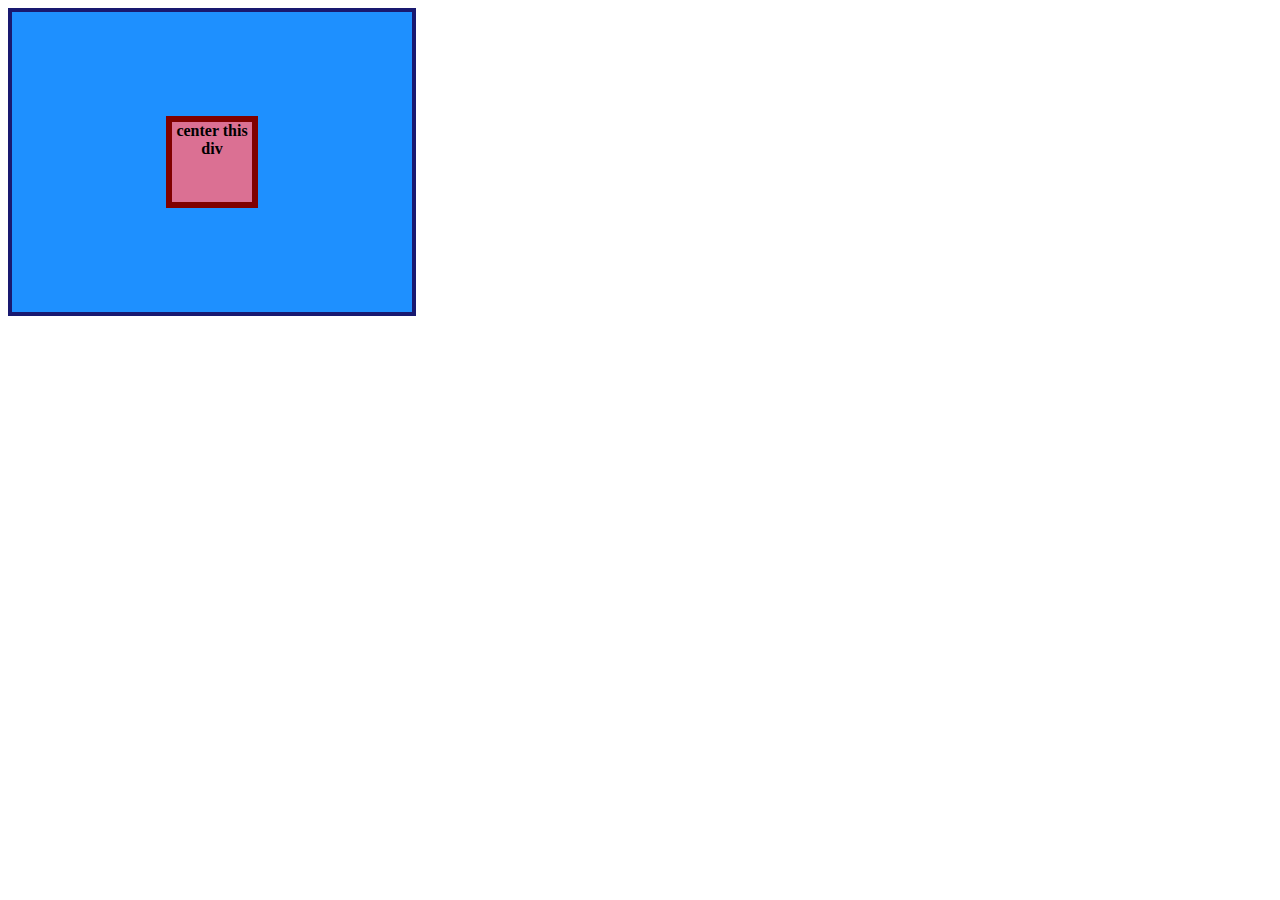
<file: flex/01-flex-center/index.html>
<!DOCTYPE html>
<html lang="en">
    <head>
        <meta charset="UTF-8" />
        <meta http-equiv="X-UA-Compatible" content="IE=edge" />
        <meta name="viewport" content="width=device-width, initial-scale=1.0" />
        <title>CENTER THIS DIV</title>
        <link rel="stylesheet" href="style.css" />
    </head>
    <body>
        <div class="container">
            <div class="box">center this div</div>
        </div>
    </body>
</html>
</file>
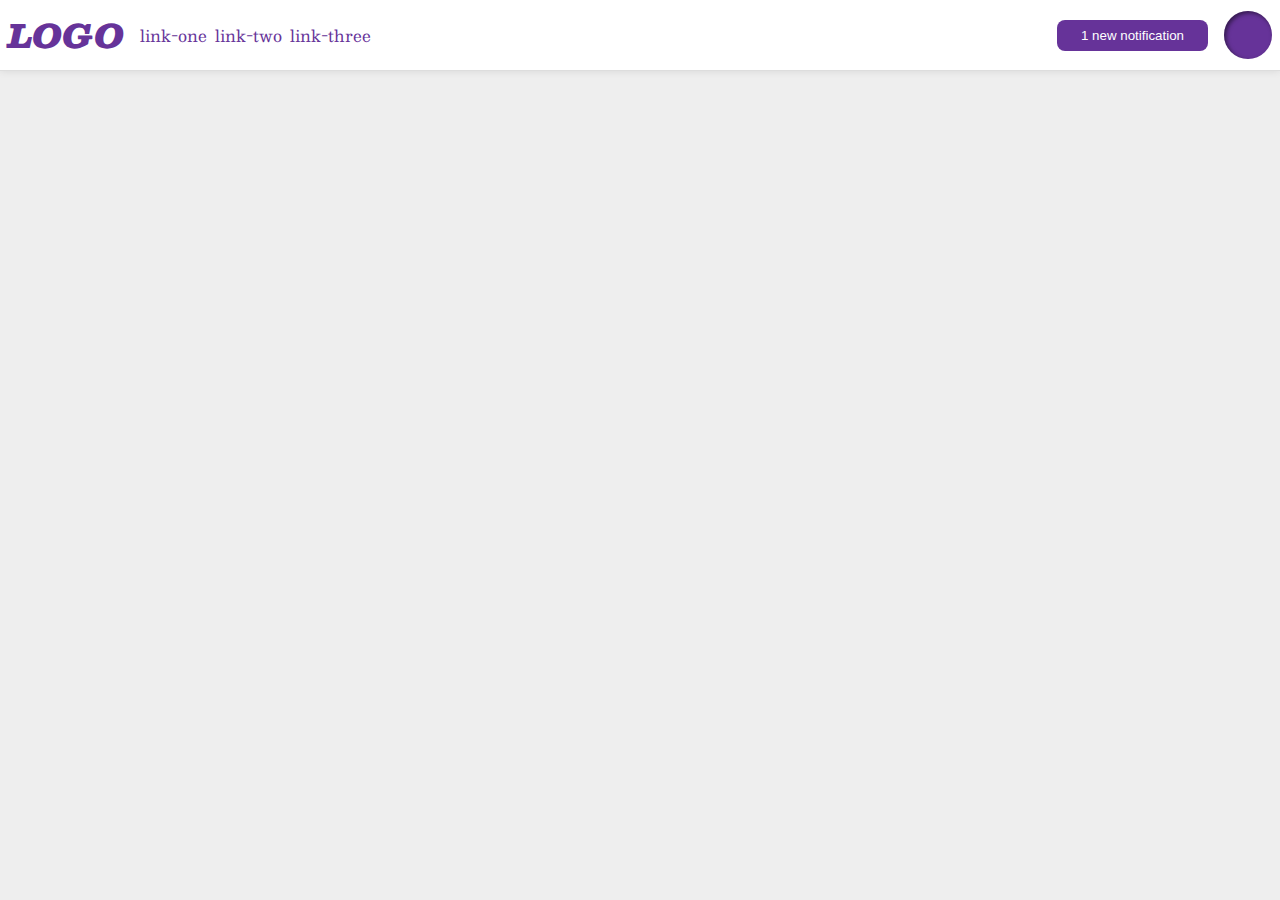
<file: flex/03-flex-header-2/index.html>
<!DOCTYPE html>
<html lang="en">
    <head>
        <meta charset="UTF-8" />
        <meta http-equiv="X-UA-Compatible" content="IE=edge" />
        <meta name="viewport" content="width=device-width, initial-scale=1.0" />
        <title>Flex Header 2</title>
        <link rel="stylesheet" href="style.css" />
    </head>
    <body>
        <div class="header">
            <div>
                <div class="logo">LOGO</div>
                <ul class="links">
                    <li><a href="google.com">link-one</a></li>
                    <li><a href="google.com">link-two</a></li>
                    <li><a href="google.com">link-three</a></li>
                </ul>
            </div>
            <div>
                <button class="notifications">1 new notification</button>
                <div class="profile-image"></div>
            </div>
        </div>
    </body>
</html>
</file>
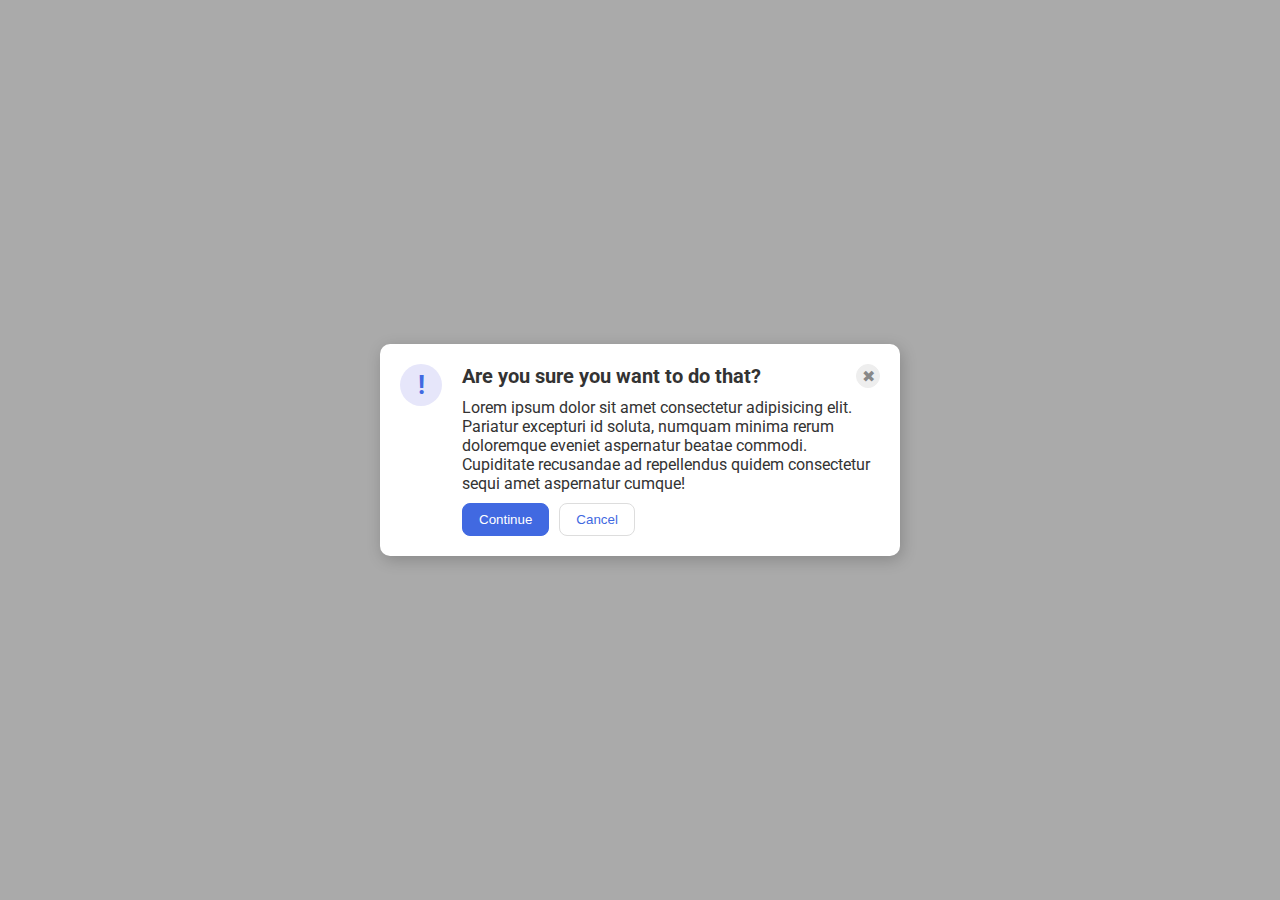
<file: flex/05-flex-modal/index.html>
<!DOCTYPE html>
<html lang="en">
    <head>
        <meta charset="UTF-8" />
        <meta http-equiv="X-UA-Compatible" content="IE=edge" />
        <meta name="viewport" content="width=device-width, initial-scale=1.0" />
        <link rel="stylesheet" href="style.css" />
        <title>Modal</title>
    </head>
    <body>
        <div class="modal">
            <div class="icon">!</div>
            <div class="container">
                <div class="container-header">
                    <div class="header">Are you sure you want to do that?</div>
                    <button class="close-button">✖</button>
                </div>
                <div class="text">
                    Lorem ipsum dolor sit amet consectetur adipisicing elit.
                    Pariatur excepturi id soluta, numquam minima rerum
                    doloremque eveniet aspernatur beatae commodi. Cupiditate
                    recusandae ad repellendus quidem consectetur sequi amet
                    aspernatur cumque!
                </div>
                <div class="button-group">
                    <button class="continue">Continue</button>
                    <button class="cancel">Cancel</button>
                </div>
            </div>
        </div>
    </body>
</html>
</file>
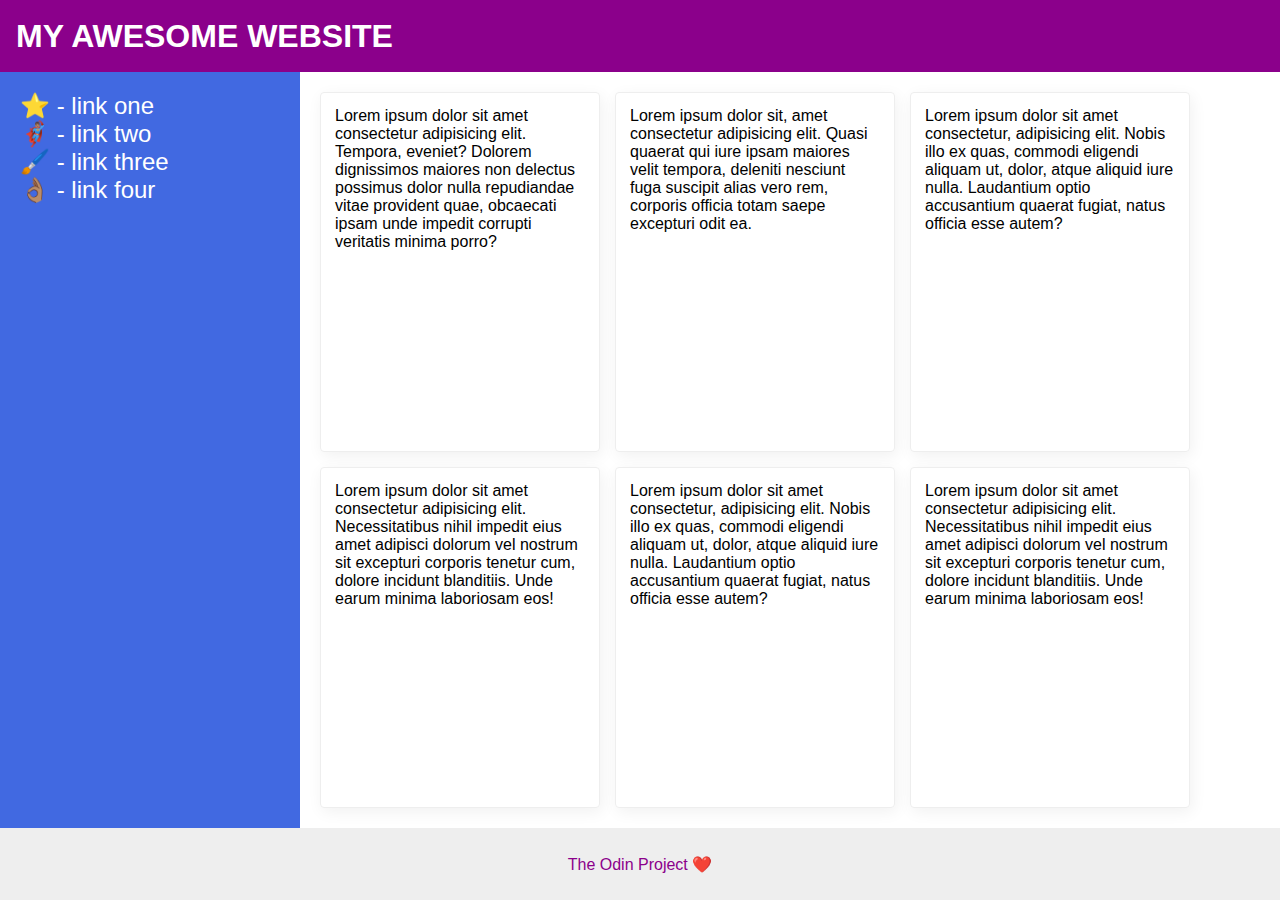
<file: flex/07-flex-layout-2/index.html>
<!DOCTYPE html>
<html lang="en">
    <head>
        <meta charset="UTF-8" />
        <meta http-equiv="X-UA-Compatible" content="IE=edge" />
        <meta name="viewport" content="width=device-width, initial-scale=1.0" />
        <title>The Holy Grail</title>
        <link rel="stylesheet" href="style.css" />
    </head>
    <body>
        <div class="header">MY AWESOME WEBSITE</div>

        <div class="content">
            <div class="sidebar">
                <ul>
                    <li><a href="#">⭐ - link one</a></li>
                    <li><a href="#">🦸🏽‍♂️ - link two</a></li>
                    <li><a href="#">🖌️ - link three</a></li>
                    <li><a href="#">👌🏽 - link four</a></li>
                </ul>
            </div>
            <div class="cards">
                <div class="card">
                    Lorem ipsum dolor sit amet consectetur adipisicing elit.
                    Tempora, eveniet? Dolorem dignissimos maiores non delectus
                    possimus dolor nulla repudiandae vitae provident quae,
                    obcaecati ipsam unde impedit corrupti veritatis minima
                    porro?
                </div>
                <div class="card">
                    Lorem ipsum dolor sit, amet consectetur adipisicing elit.
                    Quasi quaerat qui iure ipsam maiores velit tempora, deleniti
                    nesciunt fuga suscipit alias vero rem, corporis officia
                    totam saepe excepturi odit ea.
                </div>
                <div class="card">
                    Lorem ipsum dolor sit amet consectetur, adipisicing elit.
                    Nobis illo ex quas, commodi eligendi aliquam ut, dolor,
                    atque aliquid iure nulla. Laudantium optio accusantium
                    quaerat fugiat, natus officia esse autem?
                </div>
                <div class="card">
                    Lorem ipsum dolor sit amet consectetur adipisicing elit.
                    Necessitatibus nihil impedit eius amet adipisci dolorum vel
                    nostrum sit excepturi corporis tenetur cum, dolore incidunt
                    blanditiis. Unde earum minima laboriosam eos!
                </div>
                <div class="card">
                    Lorem ipsum dolor sit amet consectetur, adipisicing elit.
                    Nobis illo ex quas, commodi eligendi aliquam ut, dolor,
                    atque aliquid iure nulla. Laudantium optio accusantium
                    quaerat fugiat, natus officia esse autem?
                </div>
                <div class="card">
                    Lorem ipsum dolor sit amet consectetur adipisicing elit.
                    Necessitatibus nihil impedit eius amet adipisci dolorum vel
                    nostrum sit excepturi corporis tenetur cum, dolore incidunt
                    blanditiis. Unde earum minima laboriosam eos!
                </div>
            </div>
        </div>

        <div class="footer">The Odin Project ❤️</div>
    </body>
</html>
</file>
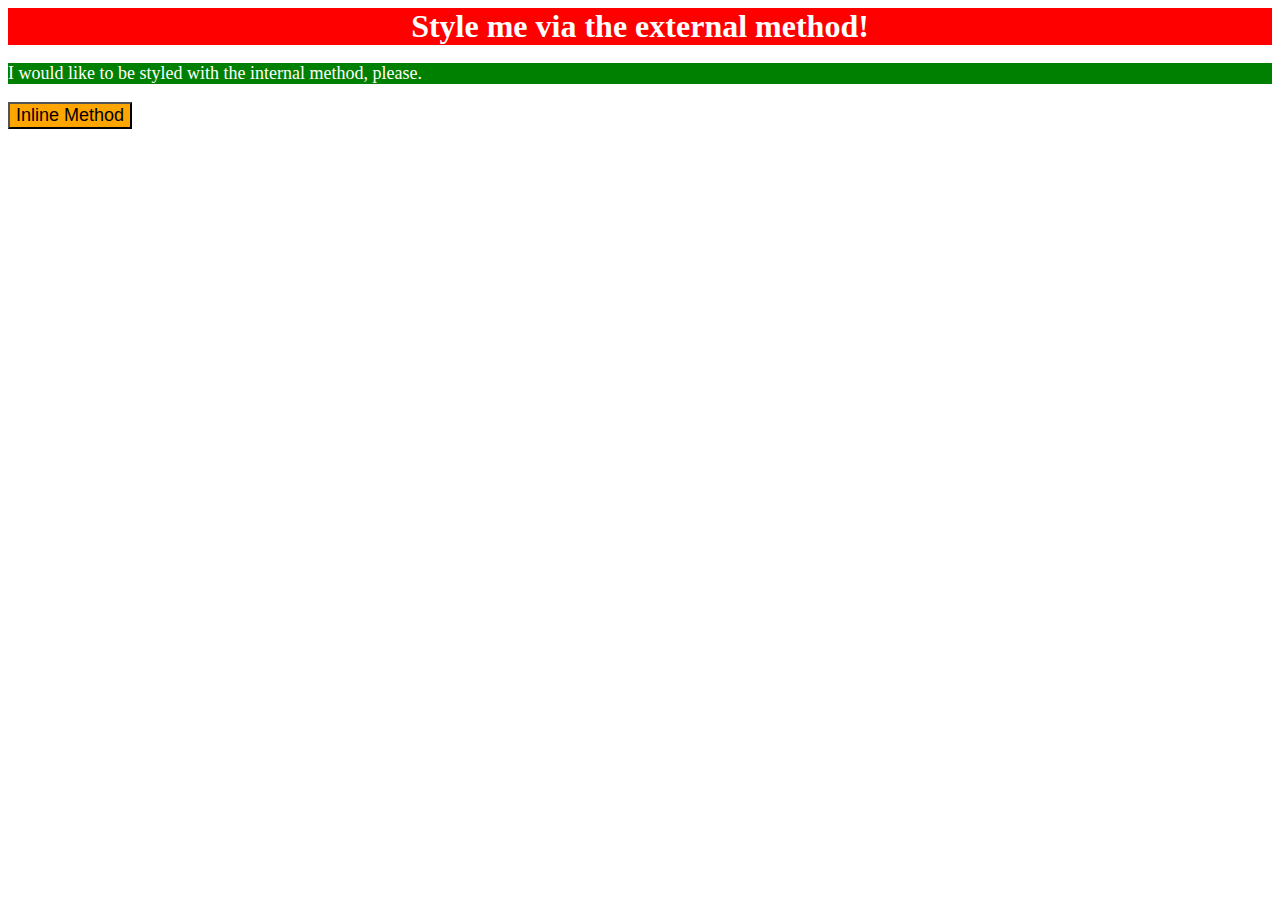
<file: foundations/01-css-methods/index.html>
<!DOCTYPE html>
<html lang="en">
    <head>
        <meta charset="UTF-8" />
        <meta http-equiv="X-UA-Compatible" content="IE=edge" />
        <meta name="viewport" content="width=device-width, initial-scale=1.0" />
        <link rel="stylesheet" href="style.css" />
        <title>Methods for Adding CSS</title>
    </head>
    <style>
        p {
            background-color: green;
            color: white;
            font-size: 18px;
        }
    </style>
    <body>
        <div>Style me via the external method!</div>
        <p>I would like to be styled with the internal method, please.</p>
        <button style="background-color: orange; font-size: 18px">
            Inline Method
        </button>
    </body>
</html>
</file>
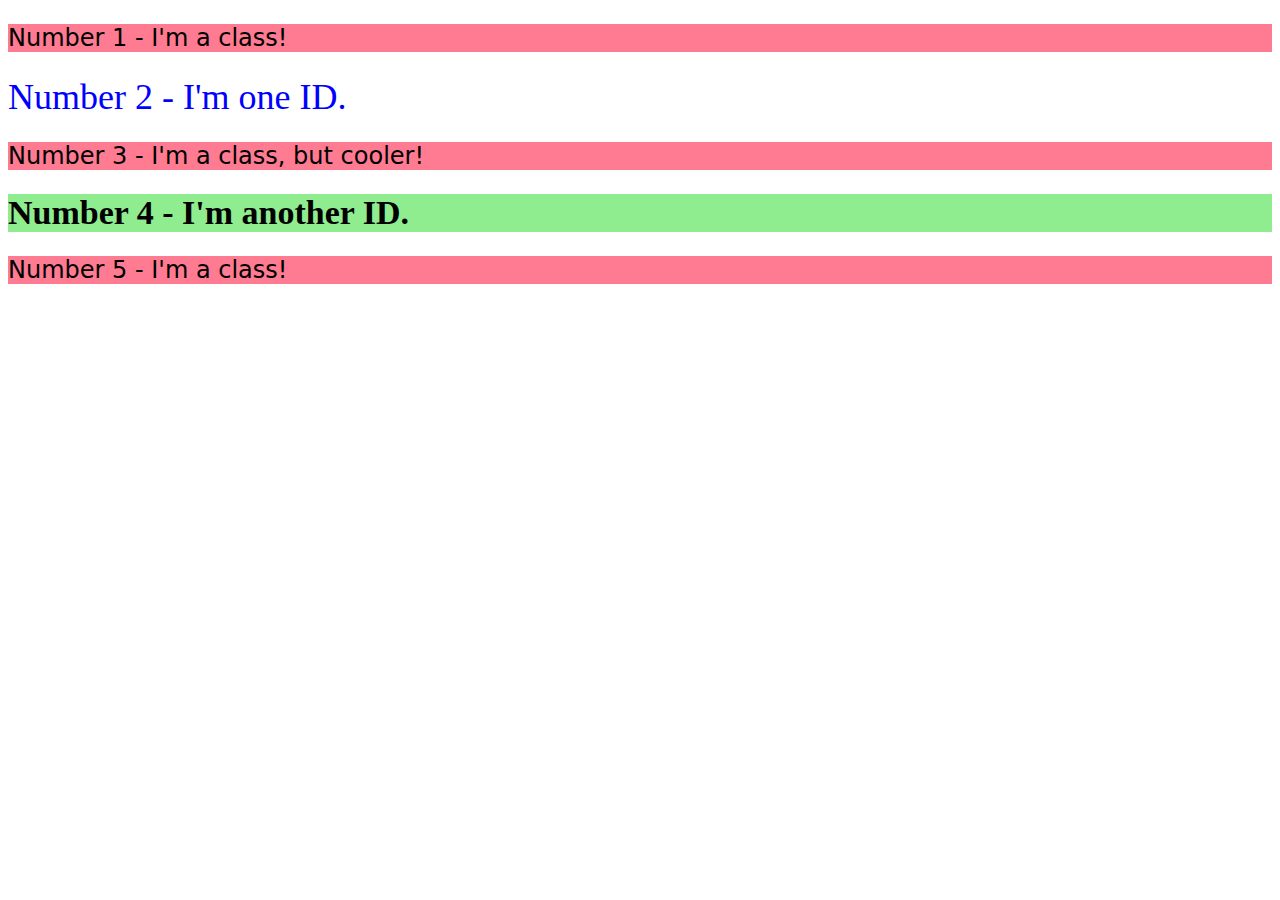
<file: foundations/02-class-id-selectors/index.html>
<!DOCTYPE html>
<html lang="en">
    <head>
        <meta charset="UTF-8" />
        <meta http-equiv="X-UA-Compatible" content="IE=edge" />
        <meta name="viewport" content="width=device-width, initial-scale=1.0" />
        <title>Class and ID Selectors</title>
        <link rel="stylesheet" href="style.css" />
    </head>
    <body>
        <p class="odd">Number 1 - I'm a class!</p>
        <div id="second">Number 2 - I'm one ID.</div>
        <p id="third" class="odd">Number 3 - I'm a class, but cooler!</p>
        <div id="fourth">Number 4 - I'm another ID.</div>
        <p class="odd">Number 5 - I'm a class!</p>
    </body>
</html>
</file>
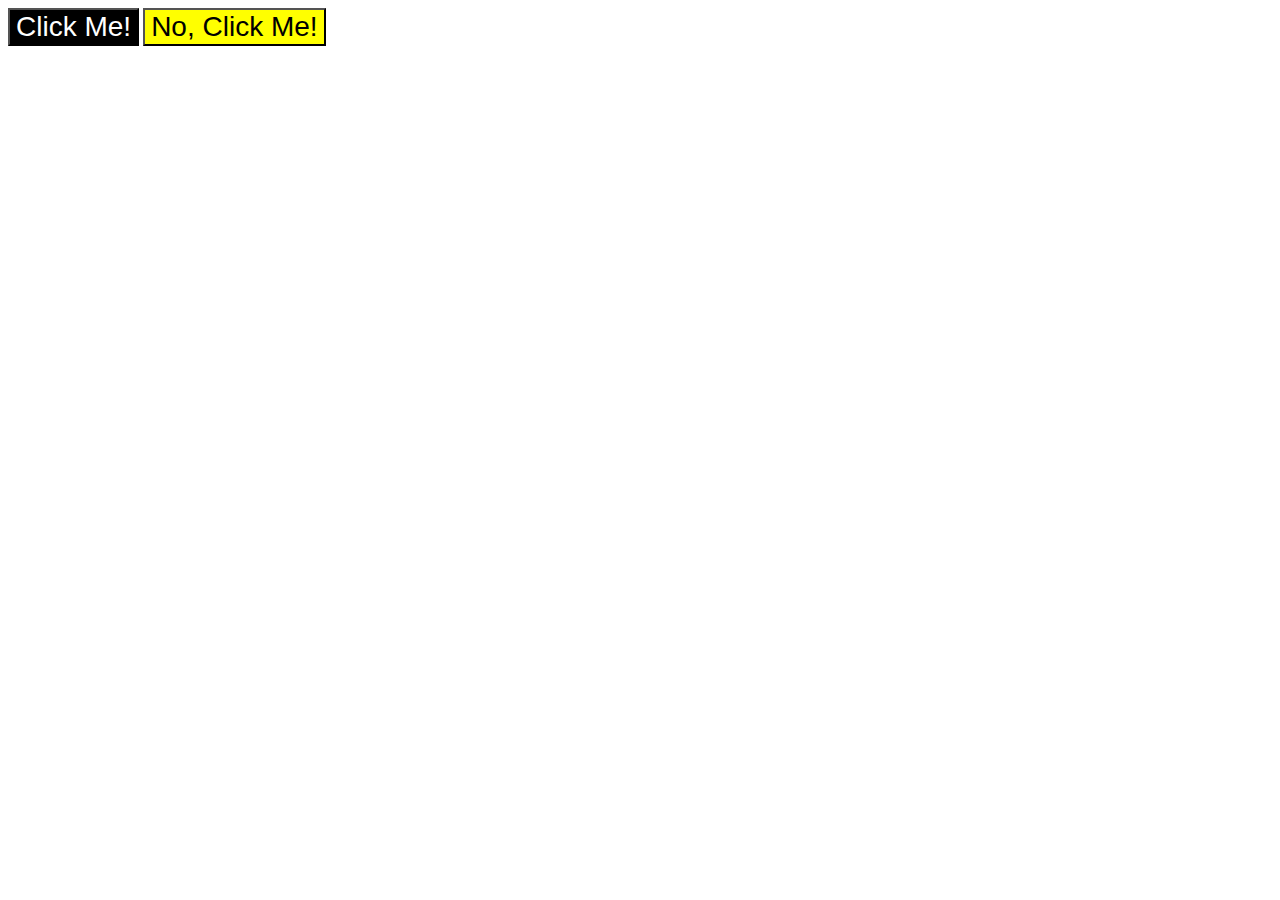
<file: foundations/03-grouping-selectors/index.html>
<!DOCTYPE html>
<html lang="en">
    <head>
        <meta charset="UTF-8" />
        <meta http-equiv="X-UA-Compatible" content="IE=edge" />
        <meta name="viewport" content="width=device-width, initial-scale=1.0" />
        <title>Grouping Selectors</title>
        <link rel="stylesheet" href="style.css" />
    </head>
    <body>
        <button class="first">Click Me!</button>
        <button class="second">No, Click Me!</button>
    </body>
</html>
</file>
<file: flex/01-flex-center/style.css>
.container {
    display: flex;
    justify-content: center;
    align-items: center;
    background: dodgerblue;
    border: 4px solid midnightblue;
    width: 400px;
    height: 300px;
}

.box {
    background: palevioletred;
    font-weight: bold;
    text-align: center;
    border: 6px solid maroon;
    width: 80px;
    height: 80px;
}
</file>
<file: flex/03-flex-header-2/style.css>
/* this is some magical font-importing.  
you'll learn about it later. */
@import url('https://fonts.googleapis.com/css2?family=Besley:ital,wght@0,400;1,900&display=swap');

body {
    margin: 0;
    background: #eee;
    font-family: Besley, serif;
}

.header {
    display: flex;
    justify-content: space-between;
    align-items: center;
    padding: 8px;
    background: white;
    border-bottom: 1px solid #ddd;
    box-shadow: 0 0 8px rgba(0, 0, 0, 0.1);
}

.header > * {
    display: flex;
    align-items: center;
    gap: 16px;
}

.profile-image {
    background: rebeccapurple;
    box-shadow: inset 2px 2px 4px rgba(0, 0, 0, 0.5);
    border-radius: 50%;
    width: 48px;
    height: 48px;
}

.logo {
    color: rebeccapurple;
    font-size: 32px;
    font-weight: 900;
    font-style: italic;
}

button {
    border: none;
    border-radius: 8px;
    background: rebeccapurple;
    color: white;
    padding: 8px 24px;
}

a {
    /* this removes the line under our links */
    text-decoration: none;
    color: rebeccapurple;
}

ul {
    list-style-type: none;
    display: flex;
    gap: 8px;
    margin: 0;
    padding: 0;
}
</file>
<file: flex/05-flex-modal/style.css>
@import url('https://fonts.googleapis.com/css2?family=Roboto:wght@400;700&display=swap');

html,
body {
    height: 100%;
}

body {
    font-family: Roboto, sans-serif;
    margin: 0;
    background: #aaa;
    color: #333;
    /* I'll give you this one for free lol */
    display: flex;
    align-items: center;
    justify-content: center;
}

.modal {
    display: flex;
    padding: 20px;
    gap: 20px;
    background: white;
    width: 480px;
    border-radius: 10px;
    box-shadow: 2px 4px 16px rgba(0, 0, 0, 0.2);
}

.icon {
    color: royalblue;
    font-size: 26px;
    font-weight: 700;
    background: lavender;
    width: 42px;
    height: 42px;
    border-radius: 50%;
    display: flex;
    align-items: center;
    justify-content: center;
    flex-shrink: 0;
}

.container {
    display: flex;
    flex-direction: column;
    gap: 10px;
}

.header {
    font-weight: bold;
    font-size: 20px;
}

.container-header {
    display: flex;
    justify-content: space-between;
}

.close-button {
    background: #eee;
    border-radius: 50%;
    color: #888;
    font-weight: 400;
    font-size: 16px;
    height: 24px;
    width: 24px;
    display: flex;
    align-items: center;
    justify-content: center;
    border: 1px solid #eee;
    padding: 0;
}

button {
    cursor: pointer;
    padding: 8px 16px;
    border-radius: 8px;
}

button.continue {
    background: royalblue;
    border: 1px solid royalblue;
    color: white;
}

button.cancel {
    background: white;
    border: 1px solid #ddd;
    color: royalblue;
}

.button-group {
    display: flex;
    gap: 10px;
}
</file>
<file: flex/07-flex-layout-2/style.css>
body {
    font-family: -apple-system, BlinkMacSystemFont, 'Segoe UI', Roboto, Oxygen,
        Ubuntu, Cantarell, 'Open Sans', 'Helvetica Neue', sans-serif;
    margin: 0;
    min-height: 100vh;

    display: flex;
    flex-direction: column;
}

body > * {
    flex: auto;
}

.header,
.footer {
    flex-grow: 0;
}

.header {
    height: 72px;
    background: darkmagenta;
    color: white;

    display: flex;
    align-items: center;
    padding-left: 16px;
    font-size: 32px;
    font-weight: 900;
}

.content {
    display: flex;
}

.footer {
    height: 72px;
    background: #eee;
    color: darkmagenta;

    display: flex;
    justify-content: center;
    align-items: center;
}

.sidebar {
    width: 300px;
    background: royalblue;
    box-sizing: border-box;

    flex-shrink: 0;
    padding: 20px;
}

.cards {
    display: flex;
    flex-wrap: wrap;
    gap: 15px;
    margin: 20px;
}

.card {
    border: 1px solid #eee;
    box-shadow: 2px 4px 16px rgba(0, 0, 0, 0.06);
    border-radius: 4px;

    flex: 1 1 250px;
    padding: 14px;
    max-width: 250px;
}

ul {
    list-style: none;
    margin: 0;
    padding: 0;
}

a {
    text-decoration: none;
    color: white;
    font-size: 24px;
}
</file>
<file: foundations/01-css-methods/style.css>
div {
    color: white;
    background-color: red;
    font-size: 32px;
    font-weight: bold;
    text-align: center;
}
</file>
<file: foundations/02-class-id-selectors/style.css>
.odd {
    background-color: rgb(255, 123, 145);
    font-family: 'Verdana', 'DejaVu Sans', 'sans-serif';
}

#second {
    color: blue;
    font-size: 36px;
}

.odd,
#third {
    font-size: 24px;
}

#fourth {
    background-color: rgb(143, 237, 143);
    font-weight: bold;
    font-size: 34px;
}
</file>
<file: foundations/03-grouping-selectors/style.css>
.first {
    background-color: black;
    color: white;
}

.second {
    background-color: yellow;
}

button {
    font-size: 28px;
    font-family: 'Helvetica', 'Times New Roman', 'sans-serif';
}
</file>
